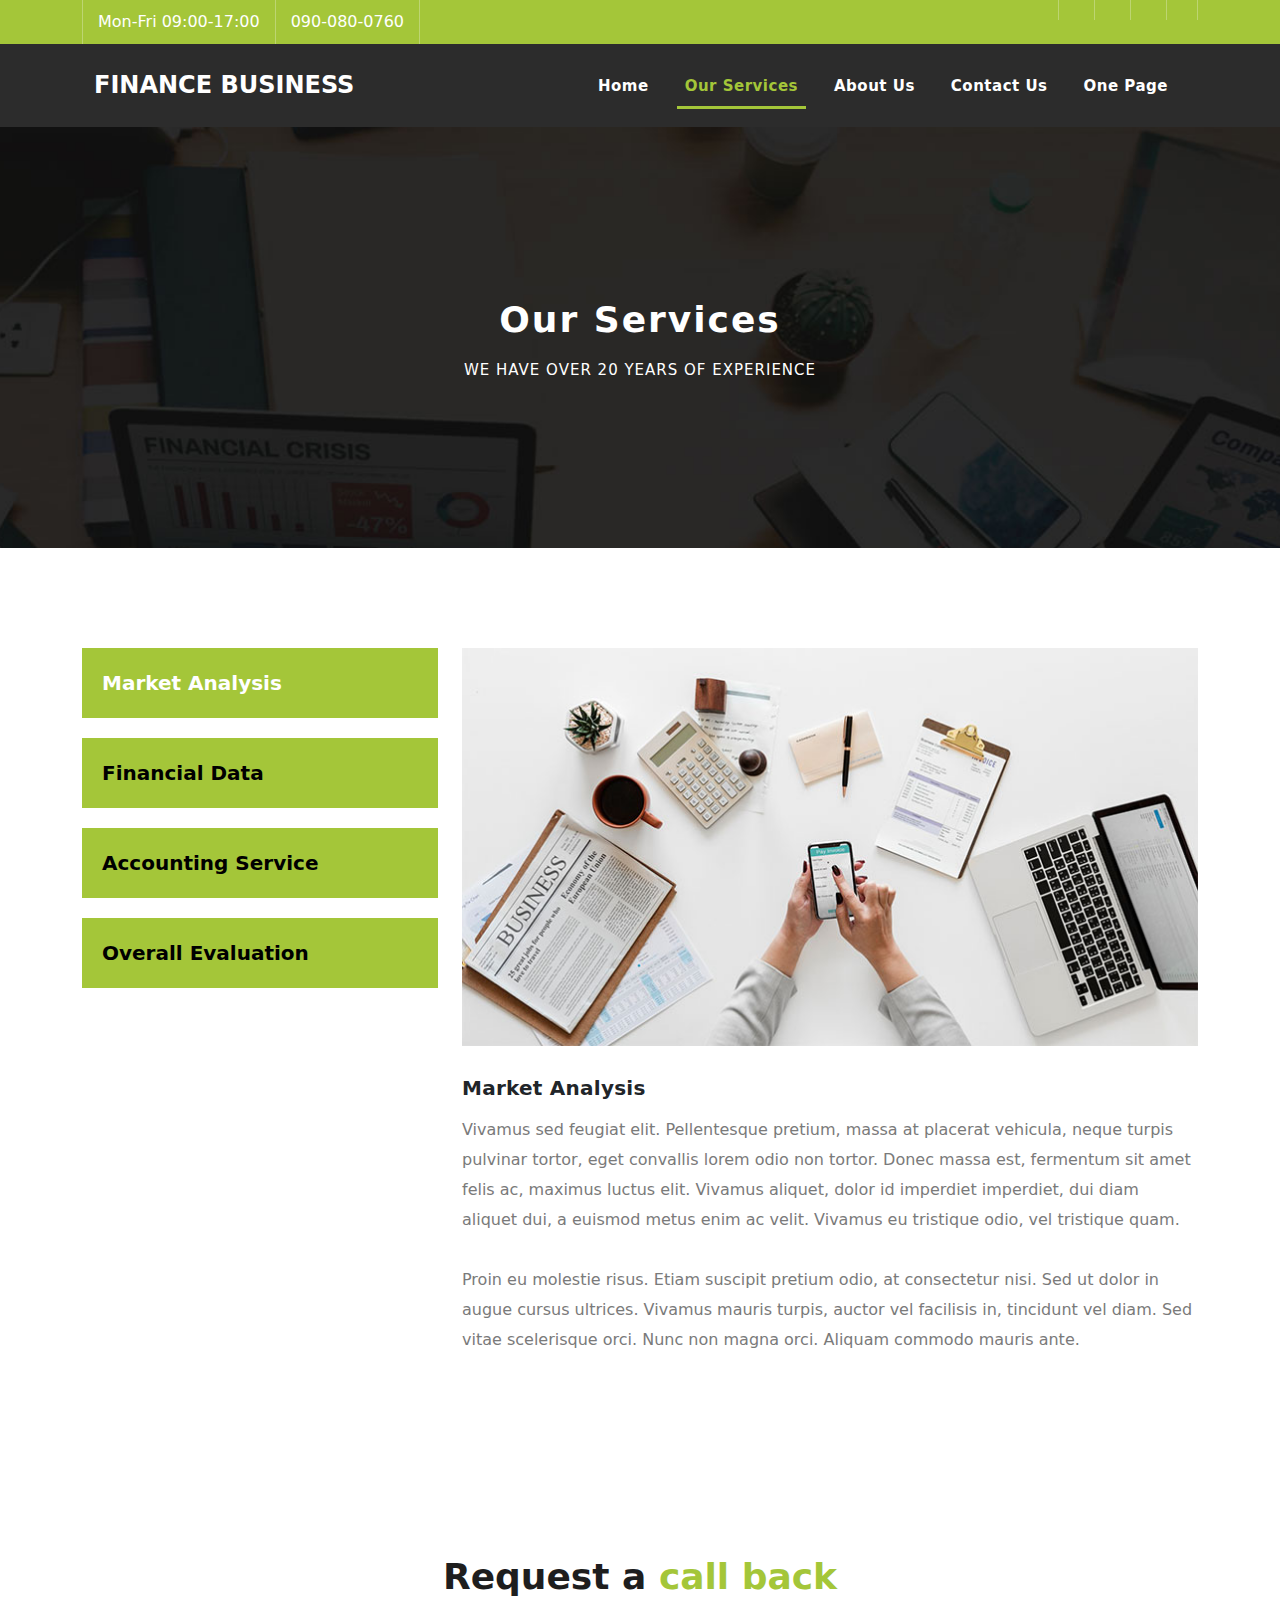
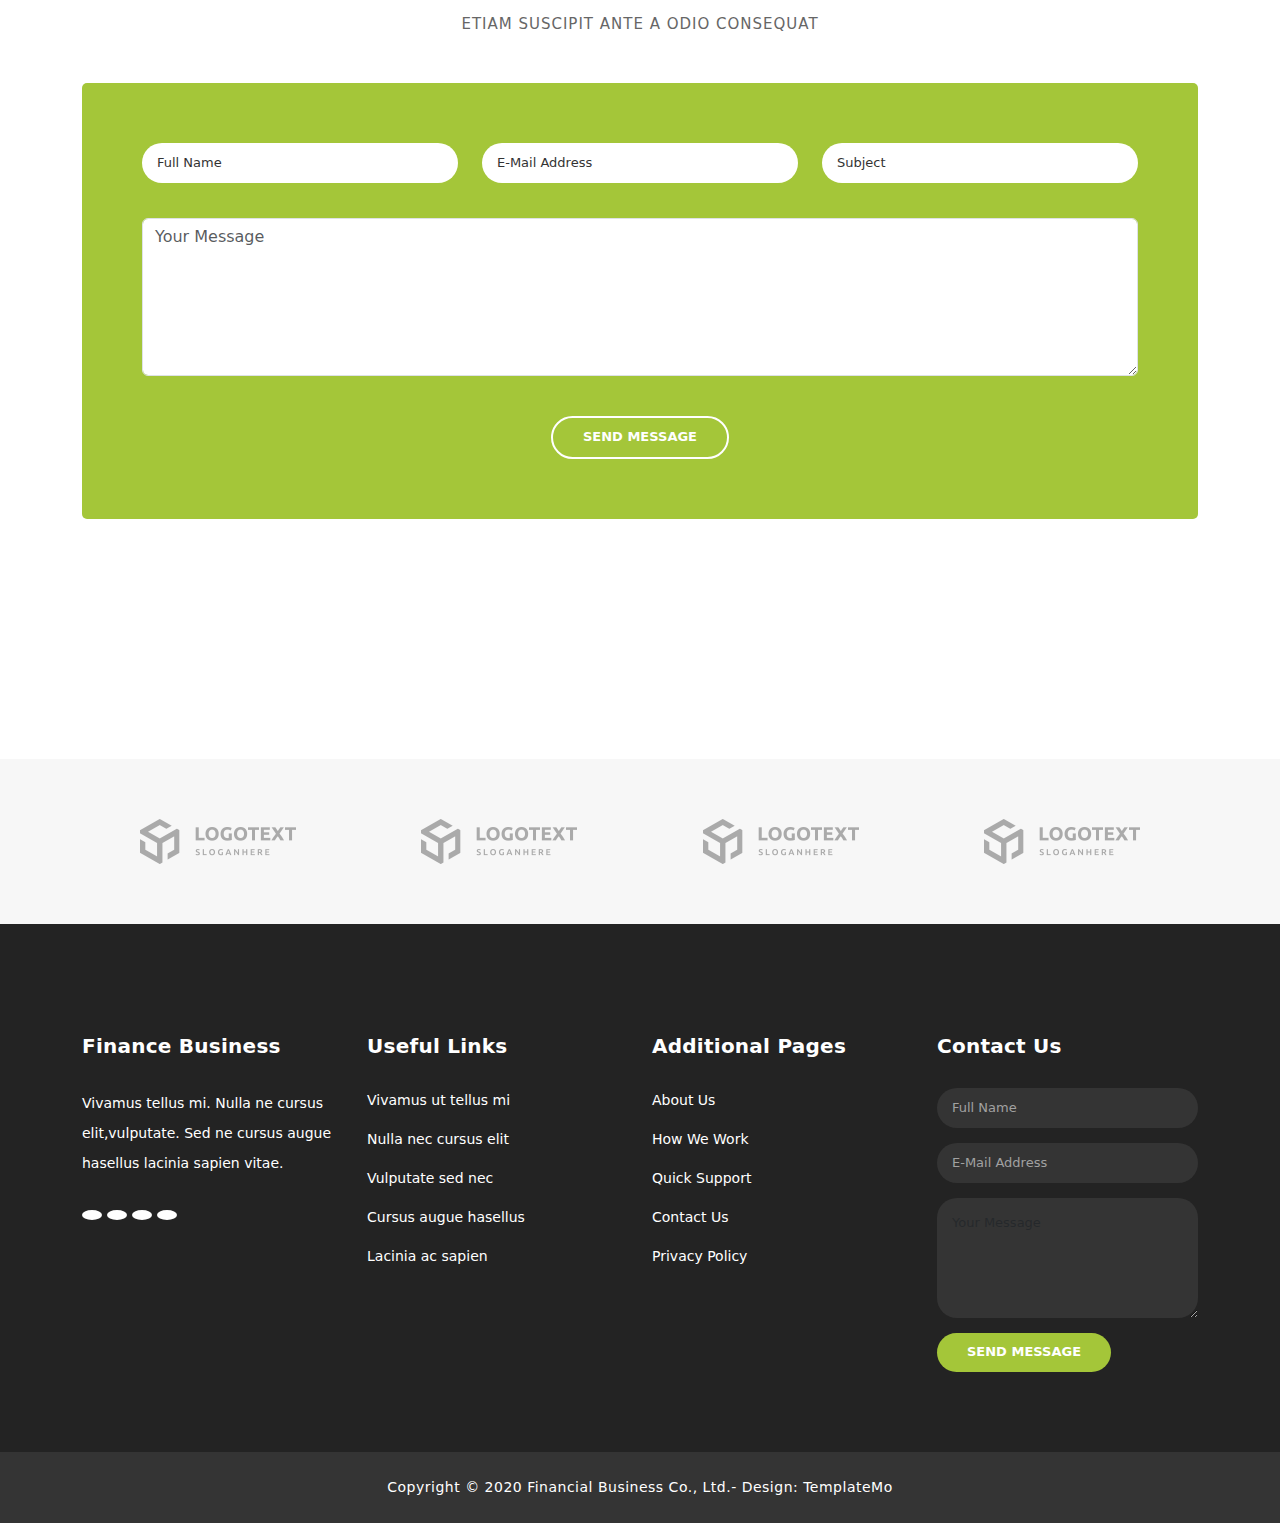
<file: service.html>
<!DOCTYPE html>
<html lang="en">
  <head>
    <meta charset="UTF-8" />
    <meta http-equiv="X-UA-Compatible" content="IE=edge" />
    <meta name="viewport" content="width=device-width, initial-scale=1.0" />
    <title>Live View Page - 545 finance business Template</title>
    <link
      rel="stylesheet"
      href="https://cdnjs.cloudflare.com/ajax/libs/font-awesome/6.4.0/css/all.min.css"
      integrity="sha512-iecdLmaskl7CVkqkXNQ/ZH/XLlvWZOJyj7Yy7tcenmpD1ypASozpmT/E0iPtmFIB46ZmdtAc9eNBvH0H/ZpiBw=="
      crossorigin="anonymous"
      referrerpolicy="no-referrer"
    />
    <link rel="stylesheet" href="css/bootstrap.min.css" />
    <link rel="stylesheet" href="css/normalize.css" />
    <link rel="stylesheet" href="css/main.css" />
    <link rel="stylesheet" href="css/service.css" />
  </head>

  <body>
    <div id="navAndHeader"></div>
    <section class="about__Home">
      <div class="container">
        <div class="row">
          <div class="col-md-12">
            <h1 class="bread__Title">Our Services</h1>
            <p class="bread__des">WE HAVE OVER 20 YEARS OF EXPERIENCE</p>
          </div>
        </div>
      </div>
    </section>
    <div class="tabs">
      <div class="container">
        <div class="row">
          <div class="col-md-4">
            <ul>
              <li class="tab__btns active" data-id="tabsContentOne">
                <a href="#"
                  >Market Analysis <i class="fa-solid fa-angle-right"></i
                ></a>
              </li>
              <li class="tab__btns" data-id="tabsContentTwo">
                <a href="#"
                  >Financial Data <i class="fa-solid fa-angle-right"></i
                ></a>
              </li>
              <li class="tab__btns" data-id="tabsContentThree">
                <a href="#"
                  >Accounting Service <i class="fa-solid fa-angle-right"></i
                ></a>
              </li>
              <li class="tab__btns" data-id="tabsContentfour">
                <a href="#"
                  >Overall Evaluation <i class="fa-solid fa-angle-right"></i
                ></a>
              </li>
            </ul>
          </div>
          <div class="col-md-8">
            <article id="tabsContentOne" class="tabs__content active">
              <img src="img/single_service_01.jpg" alt="" />
              <h4 class="article__title">Market Analysis</h4>
              <p class="article__des">
                Vivamus sed feugiat elit. Pellentesque pretium, massa at
                placerat vehicula, neque turpis pulvinar tortor, eget convallis
                lorem odio non tortor. Donec massa est, fermentum sit amet felis
                ac, maximus luctus elit. Vivamus aliquet, dolor id imperdiet
                imperdiet, dui diam aliquet dui, a euismod metus enim ac velit.
                Vivamus eu tristique odio, vel tristique quam. <br /><br />Proin
                eu molestie risus. Etiam suscipit pretium odio, at consectetur
                nisi. Sed ut dolor in augue cursus ultrices. Vivamus mauris
                turpis, auctor vel facilisis in, tincidunt vel diam. Sed vitae
                scelerisque orci. Nunc non magna orci. Aliquam commodo mauris
                ante.
              </p>
            </article>
            <article id="tabsContentTwo" class="tabs__content">
              <img src="img/single_service_02.jpg" alt="" />
              <h4 class="article__title">Financial Data</h4>
              <p class="article__des">
                Sed ut dolor in augue cursus ultrices. Vivamus mauris turpis,
                auctor vel facilisis in, tincidunt vel diam. Sed vitae
                scelerisque orci. Nunc non magna orci. Aliquam commodo mauris
                ante, quis posuere nibh vestibulum sit amet

                <br /><br />Pellentesque pretium, massa at placerat vehicula,
                neque turpis pulvinar tortor, eget convallis lorem odio non
                tortor. Donec massa est, fermentum sit amet felis ac, maximus
                luctus elit. Vivamus aliquet, dolor id imperdiet imperdiet, dui
                diam aliquet dui, a euismod metus enim ac velit. Vivamus eu
                tristique odio, vel tristique quam.
              </p>
            </article>
            <article id="tabsContentThree" class="tabs__content">
              <img src="img/single_service_03.jpg" alt="" />
              <h4 class="article__title">Accounting Service</h4>
              <p class="article__des">
                Mauris lobortis quam id dictum dignissim. Donec pellentesque
                erat dolor, cursus dapibus turpis hendrerit quis. Suspendisse at
                suscipit arcu. Nulla sed erat lectus. Nulla facilisi. In sit
                amet neque sapien. Donec scelerisque mi at gravida efficitur.
                Nunc lacinia a est eu malesuada. Curabitur eleifend elit sapien,
                sed pulvinar orci luctus eget. <br /><br />Class aptent taciti
                sociosqu ad litora torquent per conubia nostra, per inceptos
                himenaeos. Nunc vel ultrices nulla, ac tincidunt eros. Aenean
                quis tellus velit. Praesent pretium justo non auctor
                condimentum.
              </p>
            </article>
            <article id="tabsContentfour" class="tabs__content">
              <img src="img/single_service_01.jpg" alt="" />
              <h4 class="article__title">Overall Evaluation</h4>
              <p class="article__des">
                Integer vehicula sapien quis dolor efficitur, eget molestie eros
                tempus. Curabitur sollicitudin, tortor at suscipit volutpat,
                nisi arcu aliquet dui, vitae semper sem turpis quis libero.
                Quisque vulputate lacinia nisl ac lobortis. Ut ultricies maximus
                turpis, in sollicitudin ligula posuere vel. <br /><br />Donec
                finibus maximus neque, vitae egestas quam imperdiet nec. Proin
                nec mauris eu tortor consectetur tristique. Etiam suscipit ante
                a odio consequat, in ornare lacus suscipit. Cras ac libero
                massa. Quisque rhoncus velit feugiat vulputate mollis. Donec
                nisl eros, malesuada sed nisi id, condimentum condimentum quam.
              </p>
            </article>
          </div>
        </div>
      </div>
    </div>
    <div class="subscribe"></div>
    <div class="prandes"></div>
    <div id="last__Section"></div>
    <script src="js/bootstrap.bundle.min.js"></script>
    <script src="js/jquery-3.6.3.min.js"></script>
    <script src="js/owl.carousel.min.js"></script>
    <script src="js/service.js" type="module"></script>
    <script src="js/modules.js" type="module"></script>
  </body>
</html>
</file>
<file: css/service.css>
.about__Home {
    background-image: url(../img/page-heading-bg.jpg);
    text-align: center;
    background-position: center center;
    background-repeat: no-repeat;
    background-size: cover;
    padding: 230px 0px 150px 0px;
    color: #fff;
}

.bread__Title {
    text-transform: capitalize;
    font-size: 36px;
    font-weight: 700;
    letter-spacing: 2px;
    margin-bottom: 18px;
}

.bread__des {
    font-size: 15px;
    text-transform: uppercase;
    letter-spacing: 1px;
    color: #fff;
}

.tabs {
    padding: 100px 0;
}

.tab__btns {
    position: relative;
    width: 100%;
    margin-bottom: 20px;
    background-color: var(--mainColor);
    padding: 20px;
    color: black;
}

.tab__btns.active {
    color: #fff;
}

.tab__btns a {
    text-transform: capitalize;
    font-size: 20px;
    font-weight: 700;
    transition: all 0.3s;
    color: inherit;
}

.tab__btns a i {
    position: absolute;
    right: 10px;
    top: 50%;
    transform: translate(-50%, -50%);
    font-size: 15px;
}

.tabs__content {
    display: none;
}

.tabs__content.active {
    display: block;
}

.article__title {
    font-size: 20px;
    font-weight: 700;
    letter-spacing: 0.25px;
    margin-bottom: 15px;
    margin-top: 30px;
}

.article__des {
    color: #7a7a7a;
    margin-bottom: 0px;
    line-height: 30px;
}
</file>
<file: css/main.css>
@import url(owl.carousel.min.css);
@import url(owl.theme.default.min.css);

* {
  box-sizing: border-box;
}

img {
  width: 100%;
  display: block;
}

ul {
  margin: 0;
  padding: 0;
}

ul li {
  list-style-type: none;
}

a {
  text-decoration: none;
  color: inherit;
}

.section__heading {
  text-align: center;
}

.heading {
  font-size: 36px;
  font-weight: 600;
  color: #1e1e1e;
}

.special__word {
  color: var(--mainColor);
}

.special__Bottom {
  display: block;
  margin-top: 15px;
  text-transform: uppercase;
  font-size: 15px;
  color: #666;
  letter-spacing: 1px;
}

.list__info {
  border-left: 1px solid rgba(250, 250, 250, 0.3);
  padding: 10px 15px;
  display: inline-block;
  font-weight: 500;
}

.list__info:last-child {
  border-right: 1px solid rgba(250, 250, 250, 0.3);
}

.social__media {
  display: flex;
  justify-content: flex-end;
}

:root {
  --mainColor: #a4c639;
  --whiteColor: #ffffff;
  --transitionTime: all 0.3s;
}

.header__top {
  color: var(--whiteColor);
  background-color: var(--mainColor);
}

nav {
  position: absolute;
  z-index: 99999;
  width: 100%;
  transition: var(--transitionTime);
  background-color: #2c2c2c;
}

.navScroll {
  position: fixed;
  z-index: 99999;
  width: 100%;
  background-color: #434343;
  top: 0%;
  left: 0;
}

.btnsGlobal {
  background-color: var(--mainColor);
  color: #fff;
  font-size: 13px;
  text-transform: uppercase;
  font-weight: 700;
  padding: 12px 30px;
  border-radius: 30px;
  transition: all 0.3s;
}

.btnsGlobal:hover {
  background-color: #fff;
  color: var(--mainColor);
}

.navbar-brand {
  color: #fff;
  text-transform: uppercase;
  font-size: 24px;
  font-weight: 700;
  transition: var(--transitionTime);
}

.navbar-brand:hover {
  color: var(--mainColor);
}

.navbar {
  background-color: transparent;
}

.nav-item {
  text-align: center;
  padding: 10px;
}

.nav-link {
  text-transform: capitalize;
  font-size: 15px;
  font-weight: 600;
  letter-spacing: 0.5px;
  color: #fff;
  transition: var(--transitionTime);
  margin-top: 5px;
}

.navbar-nav .nav-link.active,
.nav-link:hover {
  color: #a4c639;
  border-bottom: 3px solid var(--mainColor);
}

.navbar-toggler {
  border: none;
  outline: none;
  background-color: #ffffff;
  border-radius: 0;
}

.navbar-toggler:focus {
  box-shadow: none;
}

@media screen and (max-width: 991px) {
  .navbar-nav {
    background-color: #fff;
  }

  .nav-link {
    color: var(--mainColor);
  }
}

.baricon {
  display: block;
  margin: 4px;
  width: 15px;
  height: 3px;
  background-color: var(--mainColor);
}

.carousel-item {
  height: calc(100vh - 44px);
  background-position: center;
  background-size: cover;
  background-repeat: no-repeat;
}

.carousel-item:nth-of-type(1) {
  background-image: url(../img/slide_01.jpg);
}

.carousel-item:nth-of-type(2) {
  background-image: url(../img/slide_02.jpg);
}

.carousel-item:nth-of-type(3) {
  background-image: url(../img/slide_03.jpg);
}

@media screen and (max-width: 1024px) {
  .carousel-item {
    height: calc(80vh - 44px);
  }
}

.text__content__home {
  text-align: left;
  width: 75%;
  position: absolute;
  top: 50%;
  left: 50%;
  transform: translate(-50%, -50%);
  text-align: left;
  width: 75%;
  position: absolute;
  top: 50%;
  left: 50%;
  transform: translate(-50%, -50%);
  color: #fff;
}

.title__home {
  margin-bottom: 15px;
  font-size: 22px;
  text-transform: uppercase;
  font-weight: 700;
  letter-spacing: 1px;
  color: #a4c639;
}

.text__home {
  margin-bottom: 30px;
  text-transform: uppercase;
  font-size: 44px;
  font-weight: 700;
  letter-spacing: 2.5px;
  color: #fff;
}

.description__home {
  max-width: 500px;
  color: #fff;
  font-weight: 400;
  line-height: 30px;
  margin-bottom: 40px;
}

.home__bottom {
  background-color: var(--mainColor);
  color: #fff;
  padding: 40px 0;
}

.btnsGlobal.special {
  border: 2px solid #fff;
  background-color: var(--mainColor);
  color: #fff;
}

.btnsGlobal.special:hover {
  background-color: #fff;
  color: var(--mainColor);
}

.grow__flex {
  flex-grow: 1;
}

@media screen and (max-width: 767px) {
  .text__home__bottom {
    flex-direction: column;
    text-align: center;
  }

  .btnsGlobal.special {
    margin-top: 10px;
  }

  .text__home {
    font-size: 24px;
  }
}

.down-content {
  background-color: #f7f7f7;
  padding: 15px;
}

.down-content h4 {
  font-size: 20px;
  font-weight: 700;
  letter-spacing: 0.25px;
  margin-bottom: 15px;
}

.down-content p {
  font-size: 14px;
  color: #666666;
  line-height: 30px;
  margin-bottom: 30px;
}

.down-content .btnsGlobal {
  border-radius: 5px;
  margin-bottom: 10px;
  border: none;
}

.Our__solutions {
  background-image: url(../img/fun-facts-bg.jpg);
  margin-top: 140px;
  background-position: center center;
  background-repeat: no-repeat;
  background-size: cover;
  background-attachment: fixed;
  padding: 140px 0px;
  color: #fff;
}

.left-content {
  margin: 0 45px 0 0;
}

.left-content span {
  display: block;
  text-transform: uppercase;
  font-size: 15px;
  color: #fff;
  letter-spacing: 1px;
  margin-bottom: 10px;
}

.left-content h2 {
  font-size: 36px;
  font-weight: 600;
  margin-bottom: 35px;
}

.left-content h2 span {
  font-style: normal;
  color: #a4c639;
  font-size: inherit;
  text-transform: lowercase;
}

.left-content p {
  color: #fff;
  margin-bottom: 40px;
  font-size: 14px;
  line-height: 36px;
}

.count {
  text-align: center;
  background-color: rgba(250, 250, 250, 0.1);
  padding: 25px 30px 35px 25px;
  margin: 15px 0px;
}

.numCount {
  margin: 5px 0px;
  color: #a4c639;
  font-weight: 700;
  font-size: 36px;
}

.whoAreYou {
  padding: 100px 0;
  background-color: #f7f7f7;
}

.right-content {
  padding-left: 20px;
}

.right-content span {
  display: block;
  color: #666;
  font-size: 15px;
  text-transform: uppercase;
  letter-spacing: 1px;
  margin-bottom: 10px;
}

.right-content h2 {
  font-size: 30px;
  font-weight: 600;
  margin-bottom: 35px;
}

.right-content h2 span {
  font-style: normal;
  color: #a4c639;
  font-size: inherit;
}

.right-content p {
  font-size: 14px;
  color: #666666;
  line-height: 30px;
  margin-bottom: 30px;
}

.right-content .btnsGlobal {
  border: 1px solid var(--mainColor);
}

@media screen and (max-width: 767px) {
  .right-content {
    margin-top: 30px;
  }
}

.aboutUs {
  background-color: #f7f7f7;
  padding: 140px 0px;
}

.aboutUs .inner__content {
  text-align: center;
  background-color: #fff;
  padding: 30px;
  border-radius: 5px;
}

.aboutUs .inner__content h4 {
  font-size: 19px;
  font-weight: 700;
  color: #1e1e1e;
  letter-spacing: 0.5px;
  margin-bottom: 0px;
}

.aboutUs .inner__content span {
  margin-top: 8px;
  font-weight: 600;
  font-size: 14px;
  color: #a4c639;
}

.aboutUs .inner__content p {
  font-size: 14px;
  font-weight: 400;
}

.aboutUs .about__item img {
  max-width: 60px;
  border-radius: 50%;
  margin: 25px auto 0px auto;
}

.owl-nav,
.owl-dots {
  display: none;
}

.subscribe {
  padding: 100px 0;
}

.contact__form {
  background-color: #a4c639;
  padding: 60px;
  border-radius: 5px;
  text-align: center;
}

.contact__form input {
  border-radius: 20px;
  height: 40px;
  line-height: 40px;
  display: inline-block;
  padding: 0px 15px;
  color: #6a6a6a;
  font-size: 13px;
  text-transform: none;
  box-shadow: none;
  border: none;
  margin-bottom: 35px;
}

.contact__form input::placeholder {
  color: #333;
}

.contact__form .btnsGlobal {
  border: 2px solid #fff;
  margin-top: 40px;
}

.prandes {
  margin-top: 140px;
  background-color: #f7f7f7;
  padding: 60px 0px;
}

.img__Client img {
  max-width: 156px;
  margin: auto;
}

footer {
  background-color: #232323;
  padding: 80px 0px;
  color: #fff;
}

.footerHeading {
  color: #fff;
  font-size: 20px;
  font-weight: 600;
  letter-spacing: 0.25px;
  margin: 30px 0;
}

.footer__text {
  color: #fff;
  font-size: 14px;
  line-height: 30px;
  margin-bottom: 25px;
}

footer .list__info {
  border: none;
  background-color: #fff;
  color: #333;
  border-radius: 50%;
  padding: 5px 10px;
}

footer .list__info:last-child {
  border: none;
}

.listFoot {
  transition: var(--transitionTime);
  margin-bottom: 15px;
  color: #fff;
}

footer .listFoot:hover {
  font-size: 20px;
  font-weight: 700;
  color: var(--mainColor);
  transform: translateX(10px);
}

.listFoot a {
  color: inherit;
  font-size: 14px;
}

.contact__info input {
  border-radius: 20px;
  height: 40px;
  line-height: 40px;
  display: inline-block;
  padding: 0px 15px;
  background-color: #343434;
  font-size: 13px;
  margin-bottom: 15px;
  border: none;
  color: #fff;
}

.contact__info input::placeholder {
  color: #a1a1a1;
}

.contact__info input:focus,
footer .contact__info textarea:focus {
  background-color: #343434;
  outline: none;
  border: none;
  box-shadow: none;
  color: #fff;
}

footer .contact__info textarea {
  border-radius: 20px;
  height: 120px;
  max-height: 200px;
  min-height: 120px;
  padding: 15px;
  background-color: #343434;
  font-size: 13px;
  text-transform: none;
  box-shadow: none;
  border: none;
  margin-bottom: 15px;
}

footer .btnsGlobal {
  border: none;
}

.last__Section {
  background-color: #343434;
  text-align: center;
  padding: 25px 0px;
  color: #fff;
  font-size: 14px;
}

.last__Section p {
  color: #fff;
  font-weight: 300;
  letter-spacing: 0.5px;
  margin: 0;
}
</file>
